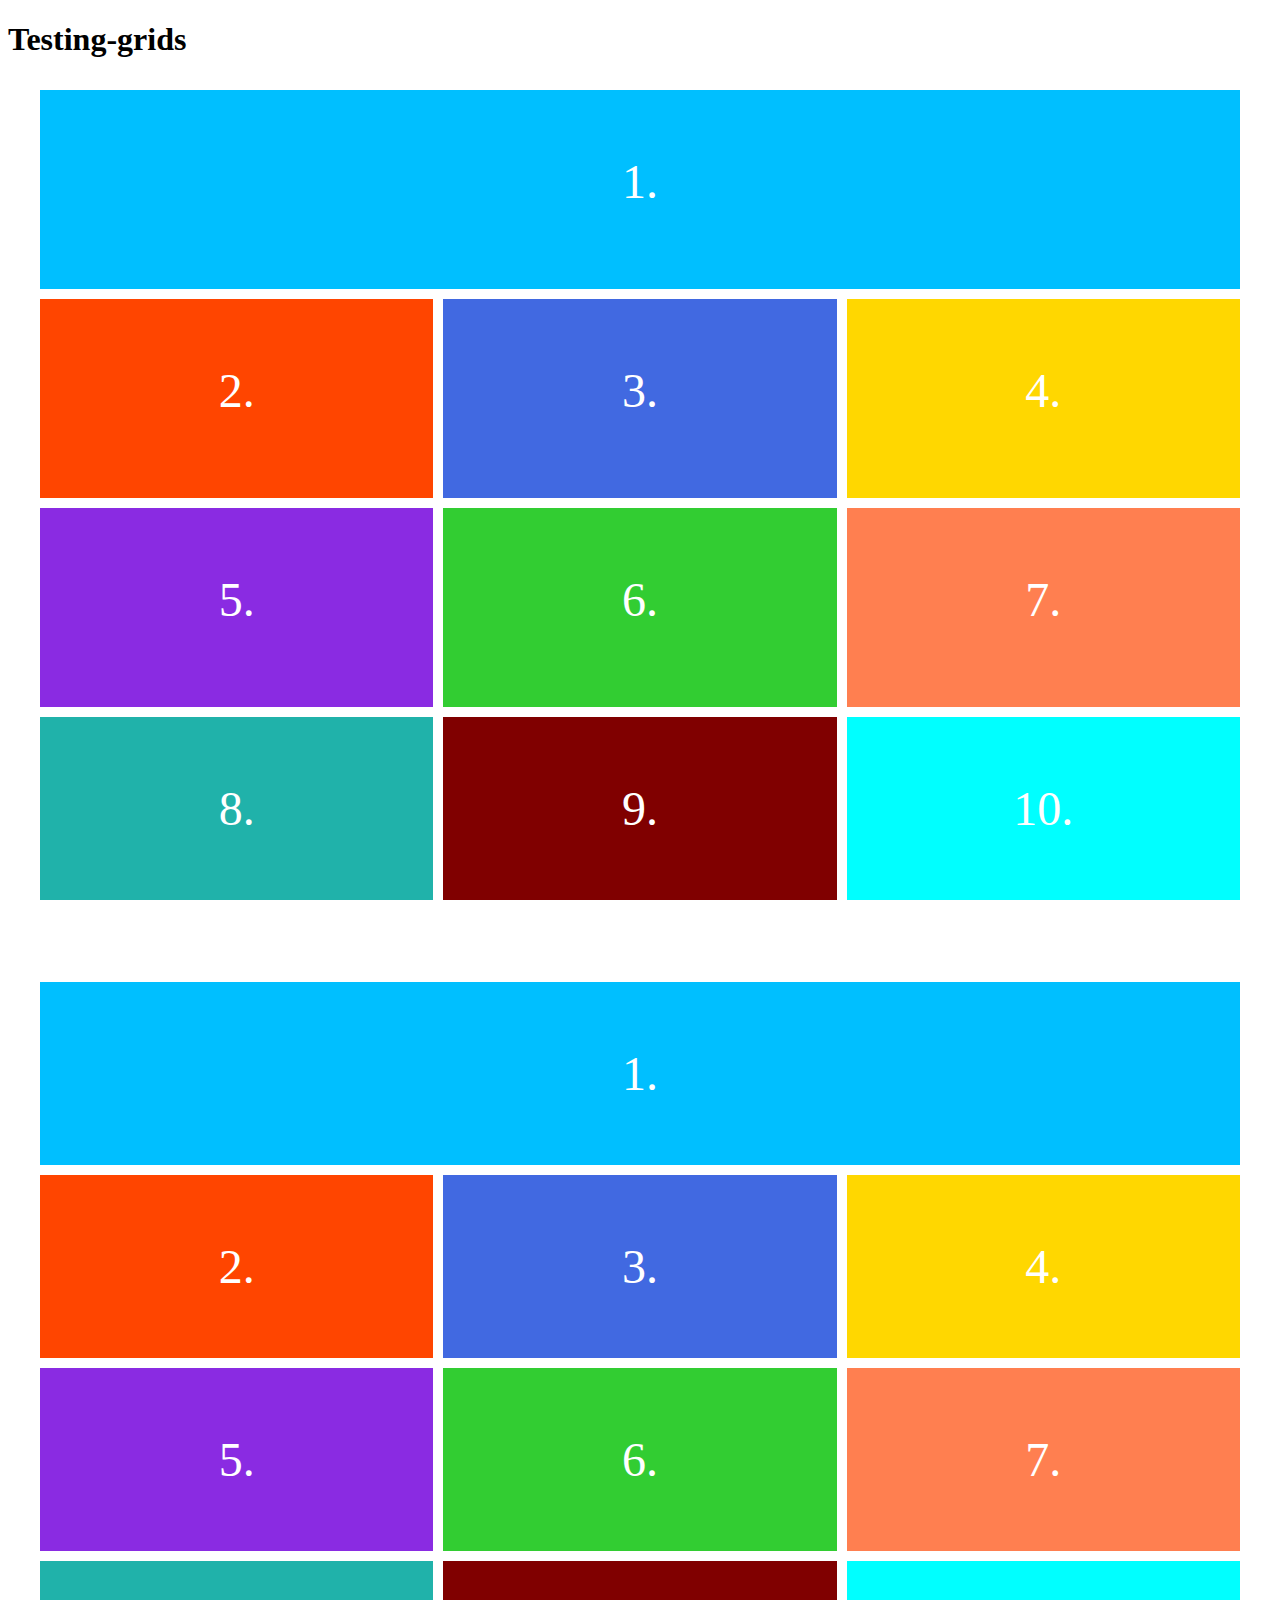
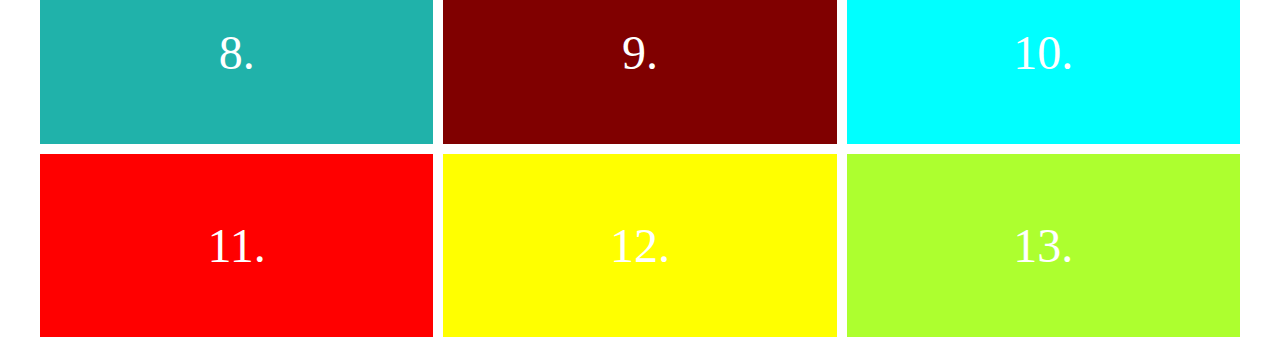
<file: testing-grids.html>
<!DOCTYPE html>
<html lang="en">
  <head>
    <meta charset="UTF-8" />
    <meta http-equiv="X-UA-Compatible" content="IE=edge" />
    <meta name="viewport" content="width=device-width, initial-scale=1.0" />
    <link rel="stylesheet" href="./assets/css/styling-grid.css" />
    <title>testing-grids</title>
  </head>
  <body>
    <div>
      <h1>Testing-grids</h1>
    </div>

    <div class="container">
      <div class="cell cell-1">1.</div>
      <div class="cell cell-2">2.</div>
      <div class="cell cell-3">3.</div>
      <div class="cell cell-4">4.</div>
      <div class="cell cell-5">5.</div>
      <div class="cell cell-6">6.</div>
      <div class="cell cell-7">7.</div>
      <div class="cell cell-8">8.</div>
      <div class="cell cell-9">9.</div>
      <div class="cell cell-10">10.</div>
    </div>
    <br />
    <div class="container-2">
      <div class="cell cell-1">1.</div>
      <div class="cell cell-2">2.</div>
      <div class="cell cell-3">3.</div>
      <div class="cell cell-4">4.</div>
      <div class="cell cell-5">5.</div>
      <div class="cell cell-6">6.</div>
      <div class="cell cell-7">7.</div>
      <div class="cell cell-8">8.</div>
      <div class="cell cell-9">9.</div>
      <div class="cell cell-10">10.</div>
      <div class="cell cell-11">11.</div>
      <div class="cell cell-12">12.</div>
      <div class="cell cell-13">13.</div>
    </div>
  </body>
</html>
</file>
<file: assets/css/styling-grid.css>
.container {
  height: 90vh;
  margin: 2rem;
  display: grid;
  grid-template-columns: 1fr 1fr 1fr;
  grid-template-rows: 1fr 1fr 1fr;
  grid-gap: 10px 10px;
}
.cell {
  color: white;
  font-size: 3rem;
  text-align: center;
  padding: 4rem;
}
.cell-1 {
  background: deepskyblue;
  grid-row: 1;
  grid-column: 1/4;
}
.cell-2 {
  background: orangered;
}
.cell-3 {
  background: royalblue;
}
.cell-4 {
  background: gold;
}
.cell-5 {
  background: blueviolet;
}
.cell-6 {
  background: limegreen;
}
.cell-7 {
  background: coral;
}
.cell-8 {
  background: lightseagreen;
}
.cell-9 {
  background: maroon;
}
.cell-10 {
  background: aqua;
}

.container-2 {
  height: 90vh;
  margin: 2rem;
  display: grid;
  grid-template-columns: 1fr 1fr 1fr;
  grid-template-rows: 1fr 1fr 1fr;
  grid-gap: 10px 10px;
}
.cell {
  color: white;
  font-size: 3rem;
  text-align: center;
  padding: 4rem;
}
.cell-1 {
  background: deepskyblue;
  grid-row: 1;
  grid-column: 1/4;
}
.cell-2 {
  background: orangered;
}
.cell-3 {
  background: royalblue;
}
.cell-4 {
  background: gold;
}
.cell-5 {
  background: blueviolet;
}
.cell-6 {
  background: limegreen;
}
.cell-7 {
  background: coral;
}
.cell-8 {
  background: lightseagreen;
}
.cell-9 {
  background: maroon;
}
.cell-10 {
  background: aqua;
}
.cell-11 {
  background: red;
}
.cell-12 {
  background: yellow;
}
.cell-13 {
  background: greenyellow;
}
</file>
